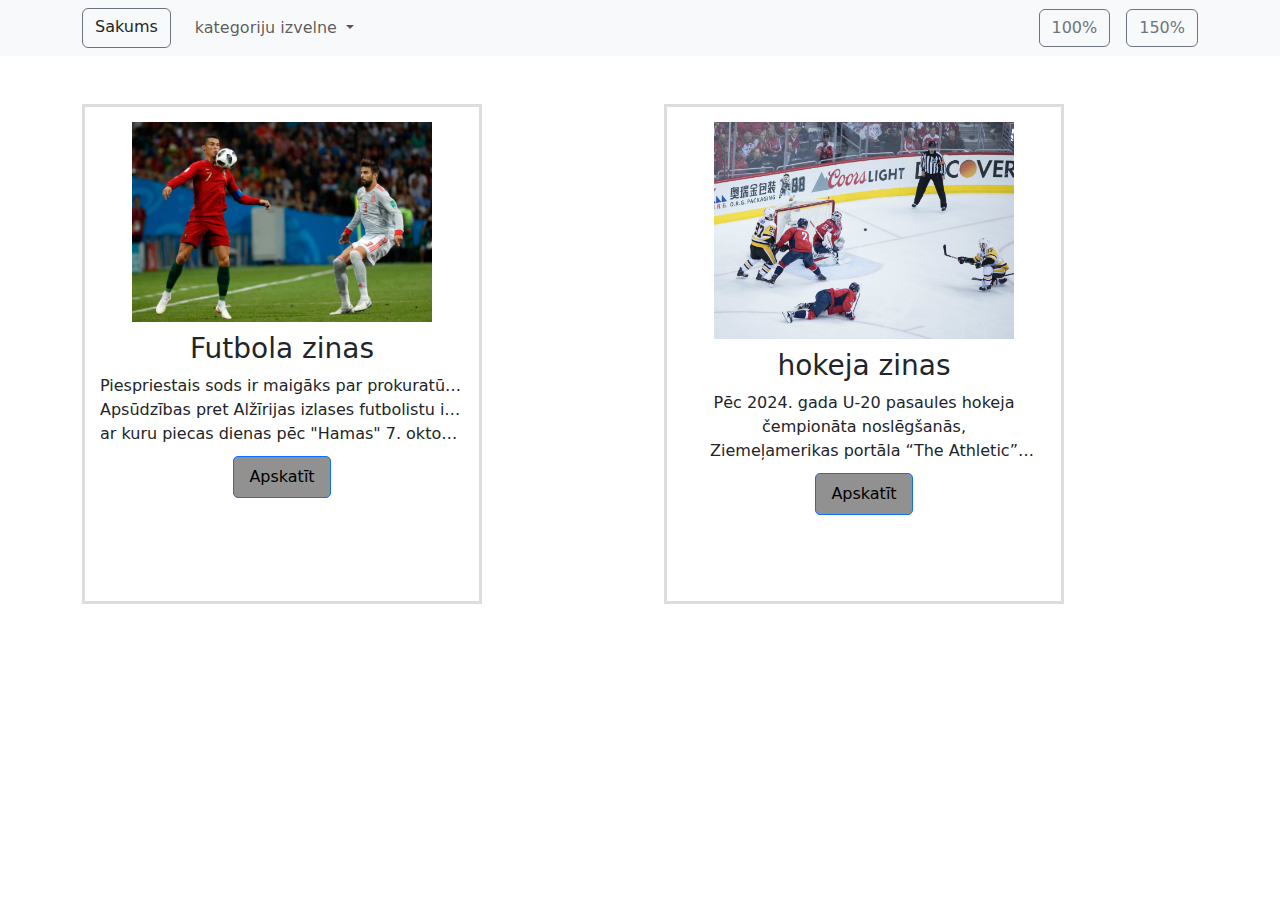
<file: darbs/index.html>
<!DOCTYPE html>
<html lang="en">
  <head>
    <meta charset="UTF-8" />
    <meta name="viewport" content="width=device-width, initial-scale=1.0" />
    <script src="https://code.jquery.com/jquery-3.7.1.min.js"></script>
    <link
      href="https://cdn.jsdelivr.net/npm/bootstrap@5.3.2/dist/css/bootstrap.min.css"
      rel="stylesheet"
    />
    <script src="https://cdn.jsdelivr.net/npm/bootstrap@5.3.2/dist/js/bootstrap.bundle.min.js"></script>
    <link rel="stylesheet" href="./style.css" />
    <script src="./script.js" defer></script>
    <title>Sakums</title>
  </head>
  <body>
    <nav class="navbar navbar-expand bg-light">
      <div class="container">
        <ul class="navbar-nav">

          <div class="btn-group">
            <a href="index.html" class="btn btn-secondary me-3 bg-light text-dark">Sakums</a>
          </div>
          
          <li class="nav-item dropdown">
          </li>
          <li class="nav-item dropdown">
            <a
              class="nav-link dropdown-toggle"
              href="#"
              role="button"
              data-bs-toggle="dropdown"
              aria-expanded="false"
            >
            kategoriju izvelne
            </a>
            <ul class="dropdown-menu">
              <li><a class="dropdown-item" href="Kategorija1.html">Futbols</a></li>
              <li><a class="dropdown-item" href="kategorija2.html">hokejs</a></li>
       
            </ul>
          </li>
        </ul>
        <div class="justify-content-end">
          <ul class="navbar-nav">
            <li class="nav-item mx-3">
              <button
                type="button"
                onclick="changeSize(100)"
                class="btn btn-outline-secondary"
              >
                100%
              </button>
            </li>
            <li class="nav-item">
              <button
                type="button"
                onclick="changeSize(150)"
                class="btn btn-outline-secondary"
              >
                150%
              </button>
            </li>
          </ul>
        </div>
      </div>
    </nav>
    
    <div class="container flex-grow-1 my-5">
      <div class="row g-5">
        <div class="col-md-6">
          <div class="category-preview">
            <img src="./images/fucis.png" class="img-fluid" alt="Category 1" />
            <h3>Futbola zinas</h3>
            <p class="text-truncate">
              Piespriestais sods ir maigāks par prokuratūras prasīto 10 mēnešu nosacīto sodu par rasu naida kurināšanu reliģisku iemeslu dēļ.<br>
              Apsūdzības pret Alžīrijas izlases futbolistu ir saistītas ar sludinātāja Mahmuda al Hasanata video, <br>ar kuru piecas dienas pēc "Hamas" 7. oktobra uzbrukuma Izraēlai Atals dalījās savā “Instagram” kontā, kuram ir vairāk nekā 3,2 miljoni sekotāju.
            </p>
            <a href="Kategorija1.html" class="btn btn-primary">Apskatīt</a>
          </div>
        </div>
    
        <div class="col-md-6 d-flex justify-content-between">
          <div class="category-preview">
            <img src="./images/hokejs.jpg" class="img-fluid" alt="Category 2" />
            <h3>hokeja zinas</h3>
            <p class="custom-line-limit">
              Pēc 2024. gada U-20 pasaules hokeja čempionāta noslēgšanās, <br>Ziemeļamerikas portāla “The Athletic” žurnālists Skots Vīlerss komentējis trīs Latvijas U-20 izlases hokejistu demonstrēto sniegumu.
    
              Vīlerss čempionāta gaitā <br>analizēja visus Nacionālās hokeja līgas (NHL) draftā izvēlētos hokejistus.<br> Lai arī Latvijas rindās spēlēja tikai divi NHL draftētie<br> – Sandis Vilmanis un Dans Ločmelis – žurnālists dalījās domās arī par trešo hokejistu – Ēriku Mateiko.
            </p>
            <a href="kategorija2.html" class="btn btn-primary">Apskatīt</a>
          </div>
        </div>
      </div>
    </div>
    </footer>
  </body>
</html>
</file>
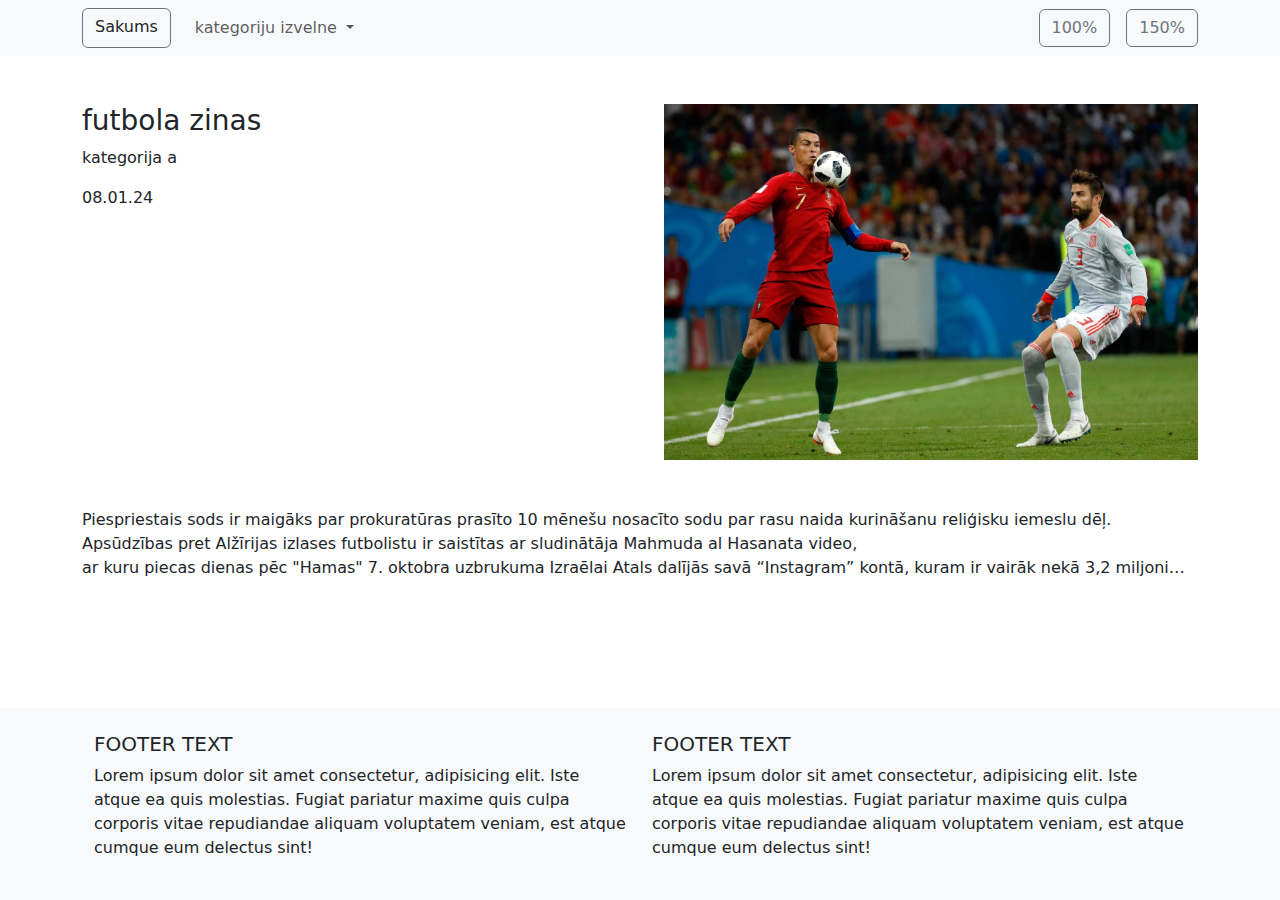
<file: darbs/Kategorija1.html>
<!DOCTYPE html>
    <html lang="en">
    <head>
        <meta charset="UTF-8" />
        <meta name="viewport" content="width=device-width, initial-scale=1.0" />
        <script src="https://code.jquery.com/jquery-3.7.1.min.js"></script>
        <link
        href="https://cdn.jsdelivr.net/npm/bootstrap@5.3.2/dist/css/bootstrap.min.css"
        rel="stylesheet"
        />
        <script src="https://cdn.jsdelivr.net/npm/bootstrap@5.3.2/dist/js/bootstrap.bundle.min.js"></script>
        <link rel="stylesheet" href="./style.css" />
        <script src="./script.js" defer></script>
        <title>kategorija 1</title>
    </head>
    <body>
        <nav class="navbar navbar-expand bg-light">
        <div class="container">
            <ul class="navbar-nav">

                <div class="btn-group">
                    <a href="index.html" class="btn btn-secondary me-3 bg-light text-dark">Sakums</a>
                </div>

            <li class="nav-item dropdown">
            </li>
            <li class="nav-item dropdown">
                <a
                class="nav-link dropdown-toggle"
                href="#"
                role="button"
                data-bs-toggle="dropdown"
                aria-expanded="false"
                >
                kategoriju izvelne
                </a>
                <ul class="dropdown-menu">
                <li><a class="dropdown-item" href="Kategorija1.html">kategorija1</a></li>
                <li><a class="dropdown-item" href="kategorija2.html">kategorija2</a></li>
        
                </ul>
            </li>
            </ul>
            <div class="justify-content-end">
            <ul class="navbar-nav">
                <li class="nav-item mx-3">
                <button
                    type="button"
                    onclick="changeSize(100)"
                    class="btn btn-outline-secondary"
                >
                    100%
                </button>
                </li>
                <li class="nav-item">
                <button
                    type="button"
                    onclick="changeSize(150)"
                    class="btn btn-outline-secondary"
                >
                    150%
                </button>
                </li>
            </ul>
            </div>
        </div>
        </nav>
        <div class="container flex-grow-1 my-5">
        <div class="row g-5">
            <div class="col-6">
            <h3>futbola zinas</h3>
            <p>
            kategorija a 
            </p>
            <p>08.01.24</p>
            </div>
            <div class="col-6">
            <img src="./images/fucis.png" class="img-fluid" alt="" />
            </div>
            <div class="">
            <div class="row">
                <div class="">
                <p class="custom-line-limit">
                    Piespriestais sods ir maigāks par prokuratūras prasīto 10 mēnešu nosacīto sodu par rasu naida kurināšanu reliģisku iemeslu dēļ.<br>
                    Apsūdzības pret Alžīrijas izlases futbolistu ir saistītas ar sludinātāja Mahmuda al Hasanata video, <br>ar kuru piecas dienas pēc "Hamas" 7. oktobra uzbrukuma Izraēlai Atals dalījās savā “Instagram” kontā, kuram ir vairāk nekā 3,2 miljoni sekotāju.
                </p>
                </div>
            </div>
            </div>
        </div>
        </div>
        <footer class="bg-body-tertiary text-center text-lg-start">
        <div class="container p-4">
            <div class="row">
            <div class="col-lg-6 col-12">
                <h5 class="text-uppercase">Footer text</h5>
                <p>
                Lorem ipsum dolor sit amet consectetur, adipisicing elit. Iste
                atque ea quis molestias. Fugiat pariatur maxime quis culpa
                corporis vitae repudiandae aliquam voluptatem veniam, est atque
                cumque eum delectus sint!
                </p>
            </div>
            <div class="col-lg-6 col-12">
                <h5 class="text-uppercase">Footer text</h5>
                <p>
                Lorem ipsum dolor sit amet consectetur, adipisicing elit. Iste
                atque ea quis molestias. Fugiat pariatur maxime quis culpa
                corporis vitae repudiandae aliquam voluptatem veniam, est atque
                cumque eum delectus sint!
                </p>
            </div>
            </div>
        </div>
        </footer>
    </body>
    </html>
</file>
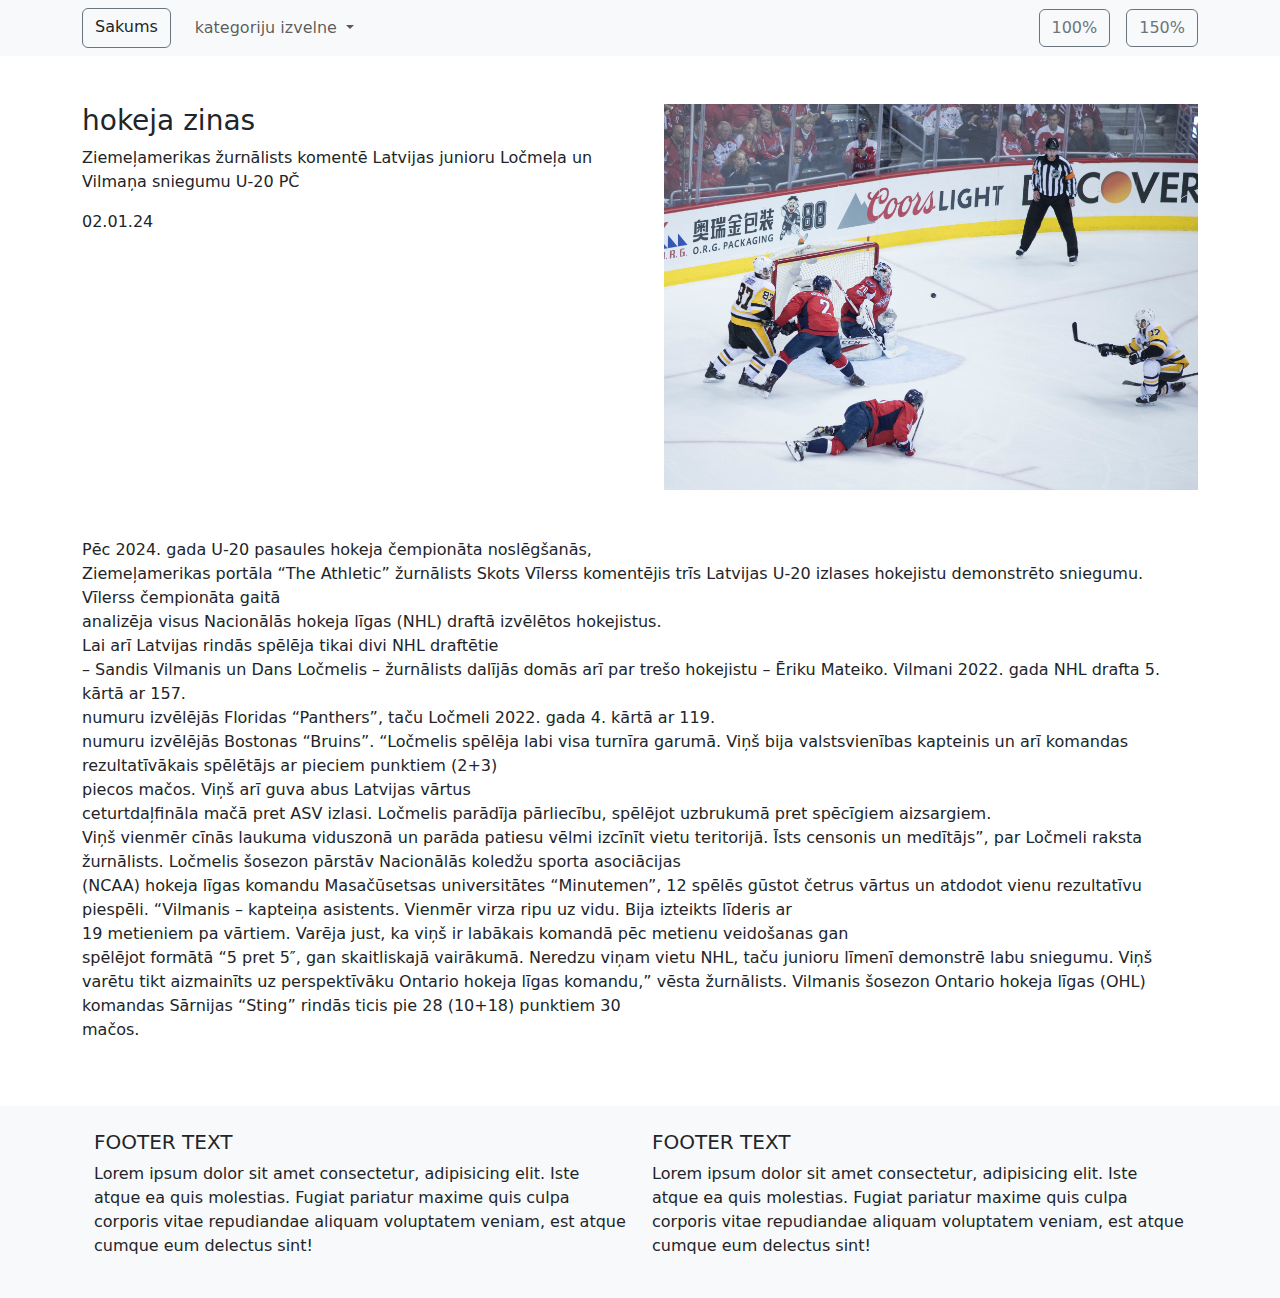
<file: darbs/kategorija2.html>
<!DOCTYPE html>
<html lang="en">
  <head>
    <meta charset="UTF-8" />
    <meta name="viewport" content="width=device-width, initial-scale=1.0" />
    <script src="https://code.jquery.com/jquery-3.7.1.min.js"></script>
    <link
      href="https://cdn.jsdelivr.net/npm/bootstrap@5.3.2/dist/css/bootstrap.min.css"
      rel="stylesheet"
    />
    <script src="https://cdn.jsdelivr.net/npm/bootstrap@5.3.2/dist/js/bootstrap.bundle.min.js"></script>
    <link rel="stylesheet" href="./style.css" />
    <script src="./script.js" defer></script>
    <title>kategorija 1</title>
  </head>
  <body>
    <nav class="navbar navbar-expand bg-light">
      <div class="container">
        <ul class="navbar-nav">

            <div class="btn-group">
                <a href="index.html" class="btn btn-secondary me-3 bg-light text-dark">Sakums</a>
              </div>

          <li class="nav-item dropdown">
          </li>
          <li class="nav-item dropdown">
            <a
              class="nav-link dropdown-toggle"
              href="#"
              role="button"
              data-bs-toggle="dropdown"
              aria-expanded="false"
            >
            kategoriju izvelne
            </a>
            <ul class="dropdown-menu">
              <li><a class="dropdown-item" href="Kategorija1.html">kategorija1</a></li>
              <li><a class="dropdown-item" href="kategorija2.html">kategorija2</a></li>
       
            </ul>
          </li>
        </ul>
        <div class="justify-content-end">
          <ul class="navbar-nav">
            <li class="nav-item mx-3">
              <button
                type="button"
                onclick="changeSize(100)"
                class="btn btn-outline-secondary"
              >
                100%
              </button>
            </li>
            <li class="nav-item">
              <button
                type="button"
                onclick="changeSize(150)"
                class="btn btn-outline-secondary"
              >
                150%
              </button>
            </li>
          </ul>
        </div>
      </div>
    </nav>
    <div class="container flex-grow-1 my-5">
      <div class="row g-5">
        <div class="col-6">
          <h3>hokeja zinas</h3>
          <p>
            Ziemeļamerikas žurnālists komentē Latvijas junioru Ločmeļa un Vilmaņa sniegumu U-20 PČ 
          </p>
          <p>02.01.24</p>
        </div>
        <div class="col-6">
          <img src="./images/hokejs.jpg" class="img-fluid" alt="" />
        </div>
        <div class="">
          <div class="row">
            <div class="">
              <p class="">
                Pēc 2024. gada U-20 pasaules hokeja čempionāta noslēgšanās, <br>Ziemeļamerikas portāla “The Athletic” žurnālists Skots Vīlerss komentējis trīs Latvijas U-20 izlases hokejistu demonstrēto sniegumu.

                Vīlerss čempionāta gaitā <br>analizēja visus Nacionālās hokeja līgas (NHL) draftā izvēlētos hokejistus.<br> Lai arī Latvijas rindās spēlēja tikai divi NHL draftētie<br> – Sandis Vilmanis un Dans Ločmelis – žurnālists dalījās domās arī par trešo hokejistu – Ēriku Mateiko.
                
                Vilmani 2022. gada NHL drafta 5. kārtā ar 157.<br> numuru izvēlējās Floridas “Panthers”, taču Ločmeli  2022. gada 4. kārtā ar 119.<br> numuru izvēlējās Bostonas “Bruins”.
                
                “Ločmelis spēlēja labi visa turnīra garumā. Viņš bija valstsvienības kapteinis un arī komandas rezultatīvākais spēlētājs ar pieciem punktiem (2+3)<br> piecos mačos. Viņš arī guva abus Latvijas vārtus<br> ceturtdaļfināla mačā pret ASV izlasi. Ločmelis parādīja pārliecību, spēlējot uzbrukumā pret spēcīgiem aizsargiem.<br> Viņš vienmēr cīnās laukuma viduszonā un parāda patiesu vēlmi izcīnīt vietu teritorijā. Īsts censonis un medītājs”, par Ločmeli raksta žurnālists.
                
                Ločmelis šosezon pārstāv Nacionālās koledžu sporta asociācijas <br>(NCAA) hokeja līgas komandu Masačūsetsas universitātes “Minutemen”, 12 spēlēs gūstot četrus vārtus un atdodot vienu rezultatīvu piespēli.
                
                “Vilmanis – kapteiņa asistents. Vienmēr virza ripu uz vidu. Bija izteikts līderis ar <br>19 metieniem pa vārtiem. Varēja just, ka viņš ir labākais komandā pēc metienu veidošanas gan<br> spēlējot formātā “5 pret 5″, gan skaitliskajā vairākumā. Neredzu viņam vietu NHL, taču junioru līmenī demonstrē labu sniegumu. Viņš varētu tikt aizmainīts uz perspektīvāku Ontario hokeja līgas komandu,” vēsta žurnālists.
                
                Vilmanis šosezon Ontario hokeja līgas (OHL) komandas Sārnijas “Sting” rindās ticis pie 28 (10+18) punktiem 30 <br>mačos.
              </p>
            </div>
          </div>
        </div>
      </div>
    </div>
    <footer class="bg-body-tertiary text-center text-lg-start">
      <div class="container p-4">
        <div class="row">
          <div class="col-lg-6 col-12">
            <h5 class="text-uppercase">Footer text</h5>
            <p>
              Lorem ipsum dolor sit amet consectetur, adipisicing elit. Iste
              atque ea quis molestias. Fugiat pariatur maxime quis culpa
              corporis vitae repudiandae aliquam voluptatem veniam, est atque
              cumque eum delectus sint!
            </p>
          </div>
          <div class="col-lg-6 col-12">
            <h5 class="text-uppercase">Footer text</h5>
            <p>
              Lorem ipsum dolor sit amet consectetur, adipisicing elit. Iste
              atque ea quis molestias. Fugiat pariatur maxime quis culpa
              corporis vitae repudiandae aliquam voluptatem veniam, est atque
              cumque eum delectus sint!
            </p>
          </div>
        </div>
      </div>
    </footer>
  </body>
</html>
</file>
<file: darbs/style.css>
* {
  padding: 0;
  margin: 0;
  box-sizing: border-box;
}
html.s100 {
  font-size: 100%;
  
}
html.s150 {
  font-size: 150%;
}
body {
  min-height: 100vh;
  display: flex;
  flex-direction: column;
}

.image {
  background: url(./images/test.jpg) no-repeat center center;
  background-size: cover;
  aspect-ratio: 1;
}
.crop-text {
  -webkit-line-clamp: 2;
  overflow: hidden;
  text-overflow: ellipsis;
  display: -webkit-box;
  -webkit-box-orient: vertical;
  font-weight: bold;
}
/* Add this CSS within the existing style.css or in a <style> tag in the head */

.category-preview {
  border: 3px solid #ddd;
  padding: 15px;
  margin-bottom: 20px;
  text-align: center;
  width: 400px;
  height: 500px;
}

.category-preview img {
  max-width: 300px;
  height: auto;
  max-height: 300px;
  width: 100%;
}

.category-preview h3 {
  margin-top: 10px;
}

.category-preview p {
  margin-bottom: 10px;
}

.category-preview a {
  display: inline-block;
  padding: 8px 15px;
  background-color: #919191;
  color: #000000;
  text-decoration: none;
  border-radius: 5px;
}

.custom-line-limit {
  display: -webkit-box;
  -webkit-line-clamp: 3;
  -webkit-box-orient: vertical;
  overflow: hidden;
  margin-bottom: 10px;
}
</file>
